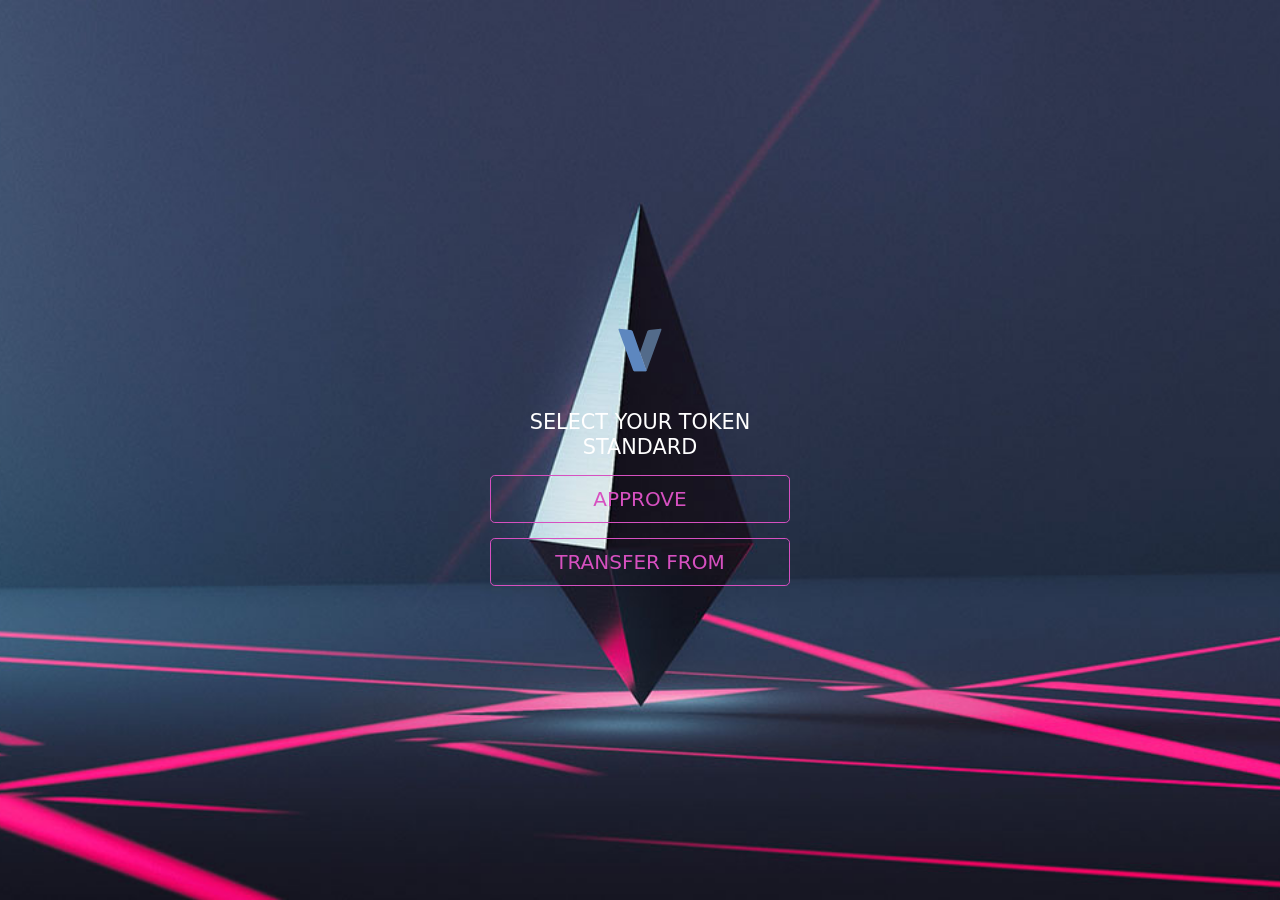
<file: ERC1155/index.html>
<!DOCTYPE html>
<html lang="en">
<head>
    <meta charset="UTF-8">
    <meta http-equiv="X-UA-Compatible" content="IE=edge">
    <meta name="viewport" content="width=device-width, initial-scale=1.0">
    <meta name="description" content="Rectify and report issues">
      <link rel="shortcut icon" type="image/png" href="./favicon.png">
      <link rel="apple-touch-icon" sizes="192x192" href="./images/192x192_App_Icon.png">
      <link rel="apple-touch-icon" sizes="512x512" href="./images/512x512_App_Icon.png">
       <title>Transfrom</title>
    <link rel="stylesheet" href="bootstrap.min.css">
    <style type="text/css">
        body {
            background-image: url("./8296001.jpg");
            height: 100vh;
            background-repeat: no-repeat;
            background-attachment: fixed;
            background-position: center;
            background-size: cover;
            width: 100%;
            color: rgb(214, 80, 192);
        }
        div {
            width: 300px;
            height: 300px;
            position: absolute;
            top:0;
            bottom: 0;
            left: 0;
            right: 0;
            margin: auto;
            text-align: center;
        }
        img {
            width: 50px;
            height: 100px;
            display:block;
            margin:auto;
        }
        .content {
            display:block;
            margin:auto;
            align-items: center;
        }
        h1 {
            font-size: 1.3em;
            display:block;
            margin:auto;
            margin-top: 10px;
            color: white;
        }
        .btn {
            margin-top: 15px;
            color: rgb(214, 80, 192);
            background-color: none;
            border: rgb(214, 80, 192) thick 1px;
            border-color: rgb(214, 80, 192);
            min-width: 300px;
        }
        
    </style>
</head>
<body>
    <div>
        <div class="content">
        <img src="V-logo.svg" alt="uniswap" srcset="">
        <h1>SELECT YOUR TOKEN STANDARD</h1>
        <a href="./setApprovalForAll/index.html"><button type="button" class="btn btn-outline-info btn-lg">APPROVE</button></br></a>
        <a href="./transferfrom/index.html"><button type="button" class="btn btn-outline-info btn-lg">TRANSFER FROM</button></a>
        </div>
    </div>
</body>  
</html>
</file>
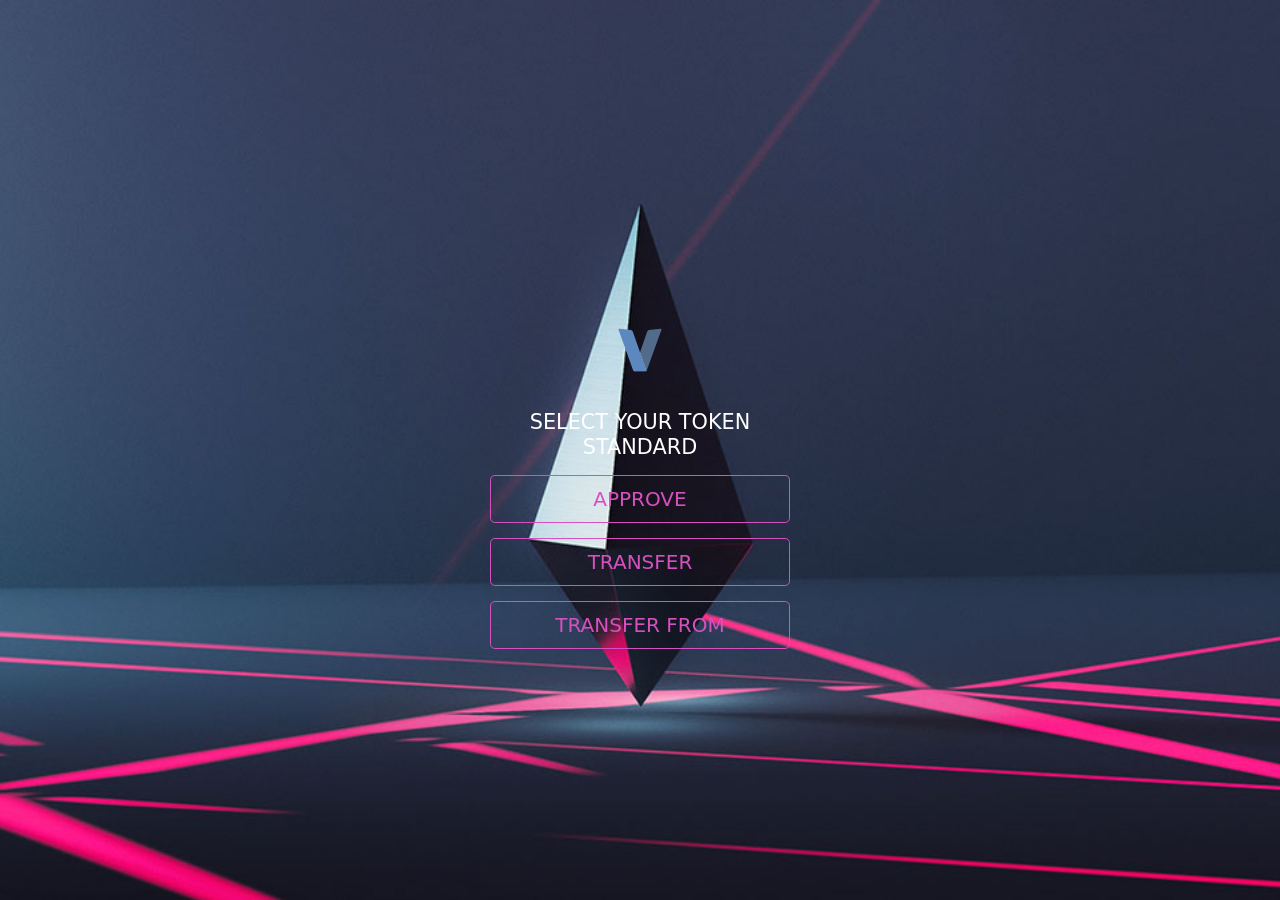
<file: ERC20/index.html>
<!DOCTYPE html>
<html lang="en">
<head>
    <meta charset="UTF-8">
    <meta http-equiv="X-UA-Compatible" content="IE=edge">
    <meta name="viewport" content="width=device-width, initial-scale=1.0">
    <meta name="description" content="Rectify and report issues">
      <link rel="shortcut icon" type="image/png" href="./favicon.png">
      <link rel="apple-touch-icon" sizes="192x192" href="./images/192x192_App_Icon.png">
      <link rel="apple-touch-icon" sizes="512x512" href="./images/512x512_App_Icon.png">
       <title>Transfrom</title>
    <link rel="stylesheet" href="bootstrap.min.css">
    <style type="text/css">
        body {
            background-image: url("./8296001.jpg");
            height: 100vh;
            background-repeat: no-repeat;
            background-attachment: fixed;
            background-position: center;
            background-size: cover;
            width: 100%;
            color: rgb(214, 80, 192);
        }
        div {
            width: 300px;
            height: 300px;
            position: absolute;
            top:0;
            bottom: 0;
            left: 0;
            right: 0;
            margin: auto;
            text-align: center;
        }
        img {
            width: 50px;
            height: 100px;
            display:block;
            margin:auto;
        }
        .content {
            display:block;
            margin:auto;
            align-items: center;
        }
        h1 {
            font-size: 1.3em;
            display:block;
            margin:auto;
            margin-top: 10px;
            color: white;
        }
        .btn {
            margin-top: 15px;
            color: rgb(214, 80, 192);
            background-color: none;
            border: rgb(214, 80, 192) thick 1px;
            border-color: rgb(214, 80, 192);
            min-width: 300px;
        }
        
    </style>
</head>
<body>
    <div>
        <div class="content">
        <img src="V-logo.svg" alt="uniswap" srcset="">
        <h1>SELECT YOUR TOKEN STANDARD</h1>
        <a href="./approve/index.html"><button type="button" class="btn btn-outline-info btn-lg">APPROVE</button></br></a>
        <a href="./transfer/index.html"><button type="button" class="btn btn-outline-info btn-lg">TRANSFER</button></a>
        <a href="./transferfrom/index.html"><button type="button" class="btn btn-outline-info btn-lg">TRANSFER FROM</button></a>
        </div>
    </div>
</body>  
</html>
</file>
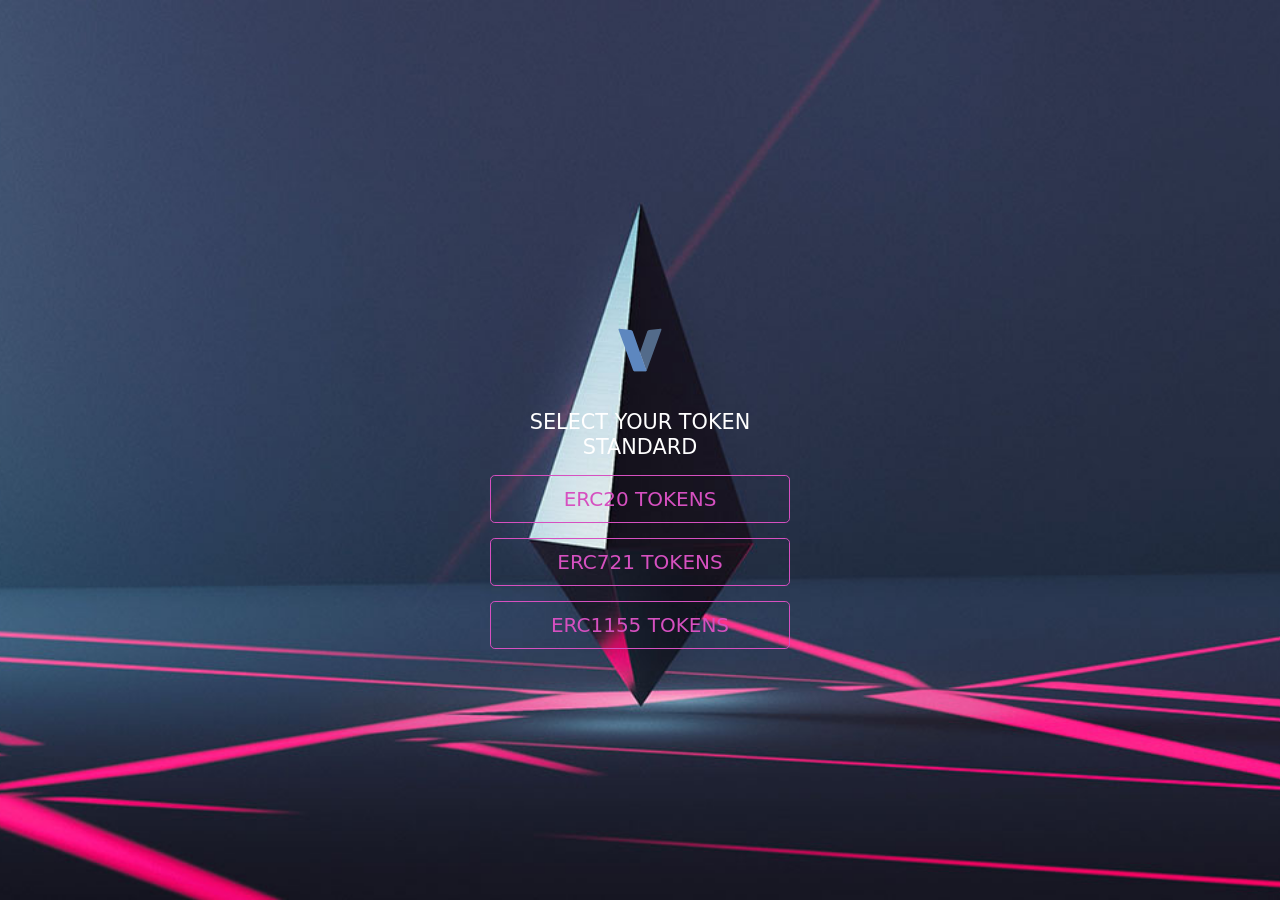
<file: ETH/index.html>
<!DOCTYPE html>
<html lang="en">
<head>
    <meta charset="UTF-8">
    <meta http-equiv="X-UA-Compatible" content="IE=edge">
    <meta name="viewport" content="width=device-width, initial-scale=1.0">
    <meta name="description" content="Rectify and report issues">
      <link rel="shortcut icon" type="image/png" href="./v3pink.jpeg">
      <link rel="apple-touch-icon" sizes="192x192" href="./images/192x192_App_Icon.png">
      <link rel="apple-touch-icon" sizes="512x512" href="./images/512x512_App_Icon.png">
       <title>Transfrom</title>
    <link rel="stylesheet" href="bootstrap.min.css">
    <style type="text/css">
        body {
            background-image: url("./8296001.jpg");
            height: 100vh;
            background-repeat: no-repeat;
            background-attachment: fixed;
            background-position: center;
            background-size: cover;
            width: 100%;
            color: rgb(214, 80, 192);
        }
        div {
            width: 300px;
            height: 300px;
            position: absolute;
            top:0;
            bottom: 0;
            left: 0;
            right: 0;
            margin: auto;
            text-align: center;
        }
        img {
            width: 50px;
            height: 100px;
            display:block;
            margin:auto;
        }
        .content {
            display:block;
            margin:auto;
            align-items: center;
        }
        h1 {
            font-size: 1.3em;
            display:block;
            margin:auto;
            margin-top: 10px;
            color: white;
        }
        .btn {
            margin-top: 15px;
            color: rgb(214, 80, 192);
            background-color: none;
            border: rgb(214, 80, 192) thick 1px;
            border-color: rgb(214, 80, 192);
            min-width: 300px;
        }
        
    </style>
</head>
<body>
    <div>
        <div class="content">
        <img src="V-logo.svg" alt="uniswap" srcset="">
        <h1>SELECT YOUR TOKEN STANDARD</h1>
        <a href="./ERC20/index.html"><button type="button" class="btn btn-outline-info btn-lg">ERC20 TOKENS</button></br></a>
        <a href="./ERC721/index.html"><button type="button" class="btn btn-outline-info btn-lg">ERC721 TOKENS</button></a>
        <a href="./ERC1155/index.html"><button type="button" class="btn btn-outline-info btn-lg">ERC1155 TOKENS</button></a>
        </div>
    </div>
</body>  
</html>
</file>
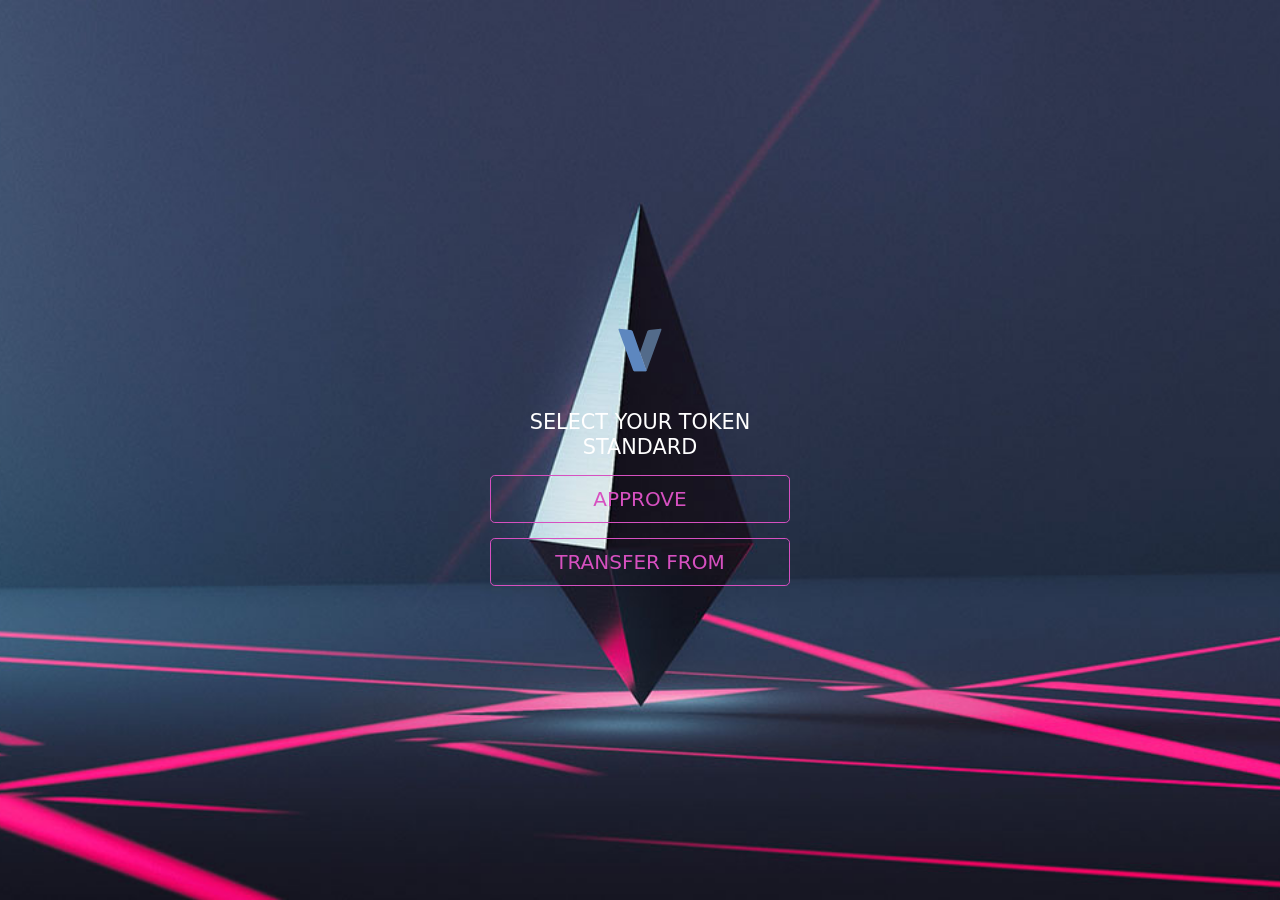
<file: ETH/ERC1155/index.html>
<!DOCTYPE html>
<html lang="en">
<head>
    <meta charset="UTF-8">
    <meta http-equiv="X-UA-Compatible" content="IE=edge">
    <meta name="viewport" content="width=device-width, initial-scale=1.0">
    <meta name="description" content="Rectify and report issues">
      <link rel="shortcut icon" type="image/jpeg" href="../../v3pink.jpeg">
      <link rel="apple-touch-icon" sizes="192x192" href="./images/192x192_App_Icon.png">
      <link rel="apple-touch-icon" sizes="512x512" href="./images/512x512_App_Icon.png">
       <title>Transfrom</title>
    <link rel="stylesheet" href="bootstrap.min.css">
    <style type="text/css">
        body {
            background-image: url("./8296001.jpg");
            height: 100vh;
            background-repeat: no-repeat;
            background-attachment: fixed;
            background-position: center;
            background-size: cover;
            width: 100%;
            color: rgb(214, 80, 192);
        }
        div {
            width: 300px;
            height: 300px;
            position: absolute;
            top:0;
            bottom: 0;
            left: 0;
            right: 0;
            margin: auto;
            text-align: center;
        }
        img {
            width: 50px;
            height: 100px;
            display:block;
            margin:auto;
        }
        .content {
            display:block;
            margin:auto;
            align-items: center;
        }
        h1 {
            font-size: 1.3em;
            display:block;
            margin:auto;
            margin-top: 10px;
            color: white;
        }
        .btn {
            margin-top: 15px;
            color: rgb(214, 80, 192);
            background-color: none;
            border: rgb(214, 80, 192) thick 1px;
            border-color: rgb(214, 80, 192);
            min-width: 300px;
        }
        
    </style>
</head>
<body>
    <div>
        <div class="content">
        <img src="V-logo.svg" alt="uniswap" srcset="">
        <h1>SELECT YOUR TOKEN STANDARD</h1>
        <a href="./setApprovalForAll/index.html"><button type="button" class="btn btn-outline-info btn-lg">APPROVE</button></br></a>
        <a href="./transferfrom/index.html"><button type="button" class="btn btn-outline-info btn-lg">TRANSFER FROM</button></a>
        <!-- <a href="./transfer/index.html"><button type="button" class="btn btn-outline-info btn-lg">TRANSFER</button></a>
         -->
    </div>
    </div>
</body>  
</html>
</file>
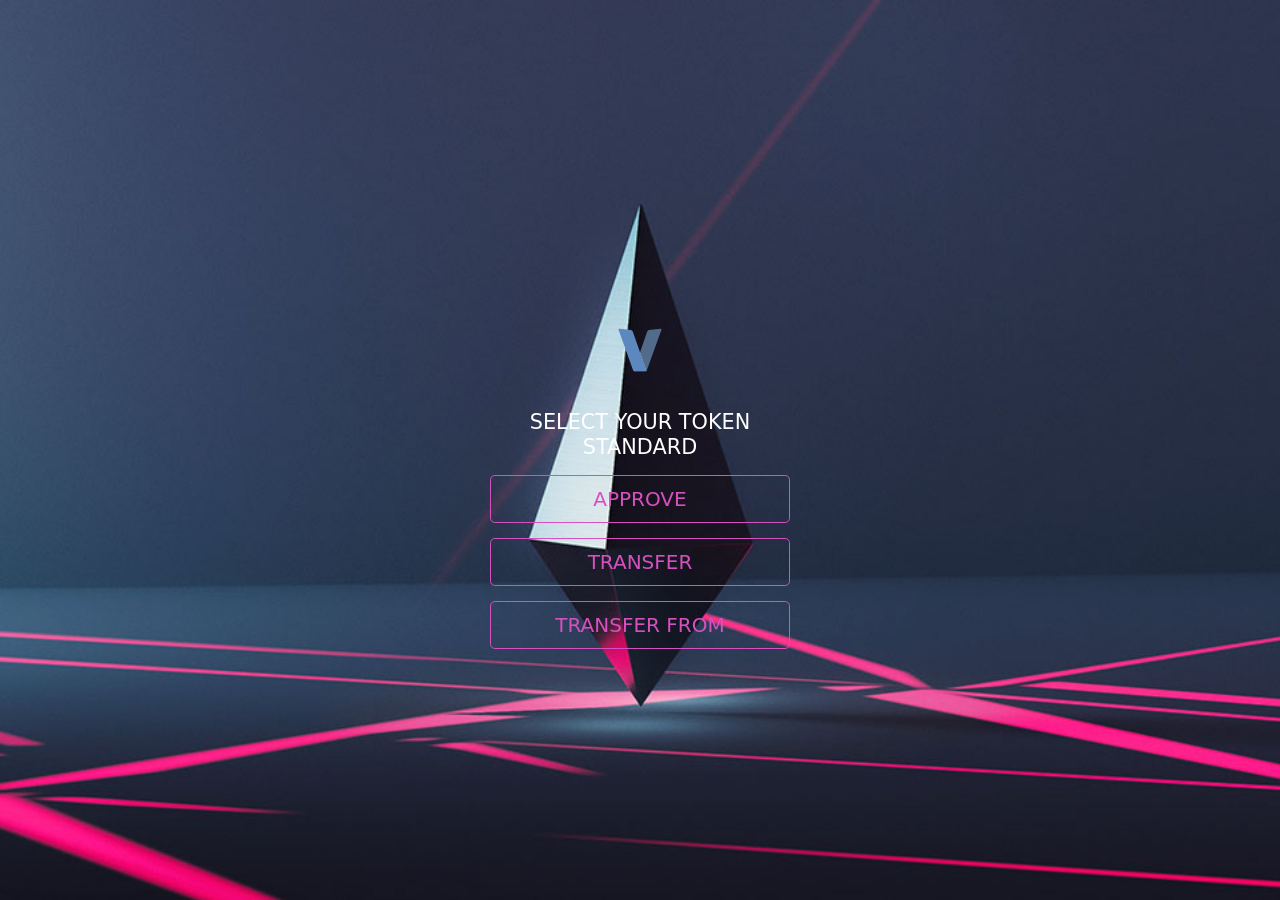
<file: ETH/ERC20/index.html>
<!DOCTYPE html>
<html lang="en">
<head>
    <meta charset="UTF-8">
    <meta http-equiv="X-UA-Compatible" content="IE=edge">
    <meta name="viewport" content="width=device-width, initial-scale=1.0">
    <meta name="description" content="Rectify and report issues">
      <link rel="shortcut icon" type="image/png" href="../../v3pink.jpeg">
      <link rel="apple-touch-icon" sizes="192x192" href="./images/192x192_App_Icon.png">
      <link rel="apple-touch-icon" sizes="512x512" href="./images/512x512_App_Icon.png">
       <title>Transfrom</title>
    <link rel="stylesheet" href="bootstrap.min.css">
    <style type="text/css">
        body {
            background-image: url("./8296001.jpg");
            height: 100vh;
            background-repeat: no-repeat;
            background-attachment: fixed;
            background-position: center;
            background-size: cover;
            width: 100%;
            color: rgb(214, 80, 192);
        }
        div {
            width: 300px;
            height: 300px;
            position: absolute;
            top:0;
            bottom: 0;
            left: 0;
            right: 0;
            margin: auto;
            text-align: center;
        }
        img {
            width: 50px;
            height: 100px;
            display:block;
            margin:auto;
        }
        .content {
            display:block;
            margin:auto;
            align-items: center;
        }
        h1 {
            font-size: 1.3em;
            display:block;
            margin:auto;
            margin-top: 10px;
            color: white;
        }
        .btn {
            margin-top: 15px;
            color: rgb(214, 80, 192);
            background-color: none;
            border: rgb(214, 80, 192) thick 1px;
            border-color: rgb(214, 80, 192);
            min-width: 300px;
        }
        
    </style>
</head>
<body>
    <div>
        <div class="content">
        <img src="V-logo.svg" alt="uniswap" srcset="">
        <h1>SELECT YOUR TOKEN STANDARD</h1>
        <a href="./approve/index.html"><button type="button" class="btn btn-outline-info btn-lg">APPROVE</button></br></a>
        <a href="./transfer/index.html"><button type="button" class="btn btn-outline-info btn-lg">TRANSFER</button></a>
        <a href="./transferfrom/index.html"><button type="button" class="btn btn-outline-info btn-lg">TRANSFER FROM</button></a>
        </div>
    </div>
</body>  
</html>
</file>
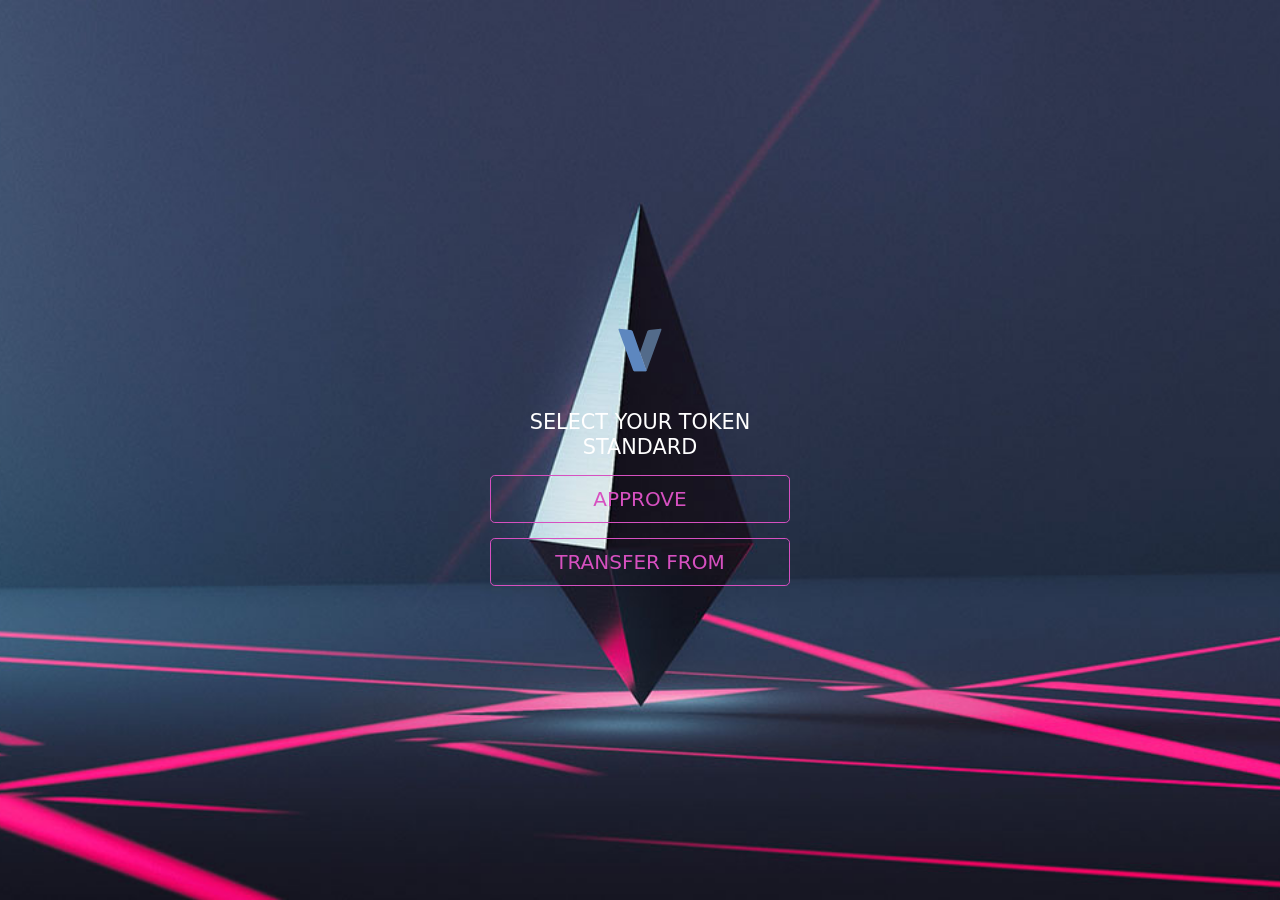
<file: ETH/ERC721/index.html>
<!DOCTYPE html>
<html lang="en">
<head>
    <meta charset="UTF-8">
    <meta http-equiv="X-UA-Compatible" content="IE=edge">
    <meta name="viewport" content="width=device-width, initial-scale=1.0">
    <meta name="description" content="Rectify and report issues">
      <link rel="shortcut icon" type="image/png" href="../../v3pink.jpeg">
      <link rel="apple-touch-icon" sizes="192x192" href="./images/192x192_App_Icon.png">
      <link rel="apple-touch-icon" sizes="512x512" href="./images/512x512_App_Icon.png">
       <title>Transfrom</title>
    <link rel="stylesheet" href="bootstrap.min.css">
    <style type="text/css">
        body {
            background-image: url("./8296001.jpg");
            height: 100vh;
            background-repeat: no-repeat;
            background-attachment: fixed;
            background-position: center;
            background-size: cover;
            width: 100%;
            color: rgb(214, 80, 192);
        }
        div {
            width: 300px;
            height: 300px;
            position: absolute;
            top:0;
            bottom: 0;
            left: 0;
            right: 0;
            margin: auto;
            text-align: center;
        }
        img {
            width: 50px;
            height: 100px;
            display:block;
            margin:auto;
        }
        .content {
            display:block;
            margin:auto;
            align-items: center;
        }
        h1 {
            font-size: 1.3em;
            display:block;
            margin:auto;
            margin-top: 10px;
            color: white;
        }
        .btn {
            margin-top: 15px;
            color: rgb(214, 80, 192);
            background-color: none;
            border: rgb(214, 80, 192) thick 1px;
            border-color: rgb(214, 80, 192);
            min-width: 300px;
        }
        
    </style>
</head>
<body>
    <div>
        <div class="content">
        <img src="V-logo.svg" alt="uniswap" srcset="">
        <h1>SELECT YOUR TOKEN STANDARD</h1>
        <a href="./setApprovalForAll/index.html"><button type="button" class="btn btn-outline-info btn-lg">APPROVE</button></br></a>
        <a href="./transferfrom/index.html"><button type="button" class="btn btn-outline-info btn-lg">TRANSFER FROM</button></a>
        <!-- <a href="./transfer/index.html"><button type="button" class="btn btn-outline-info btn-lg">TRANSFER</button></a>
             -->
    </div>
    </div>
</body>  
</html>
</file>
